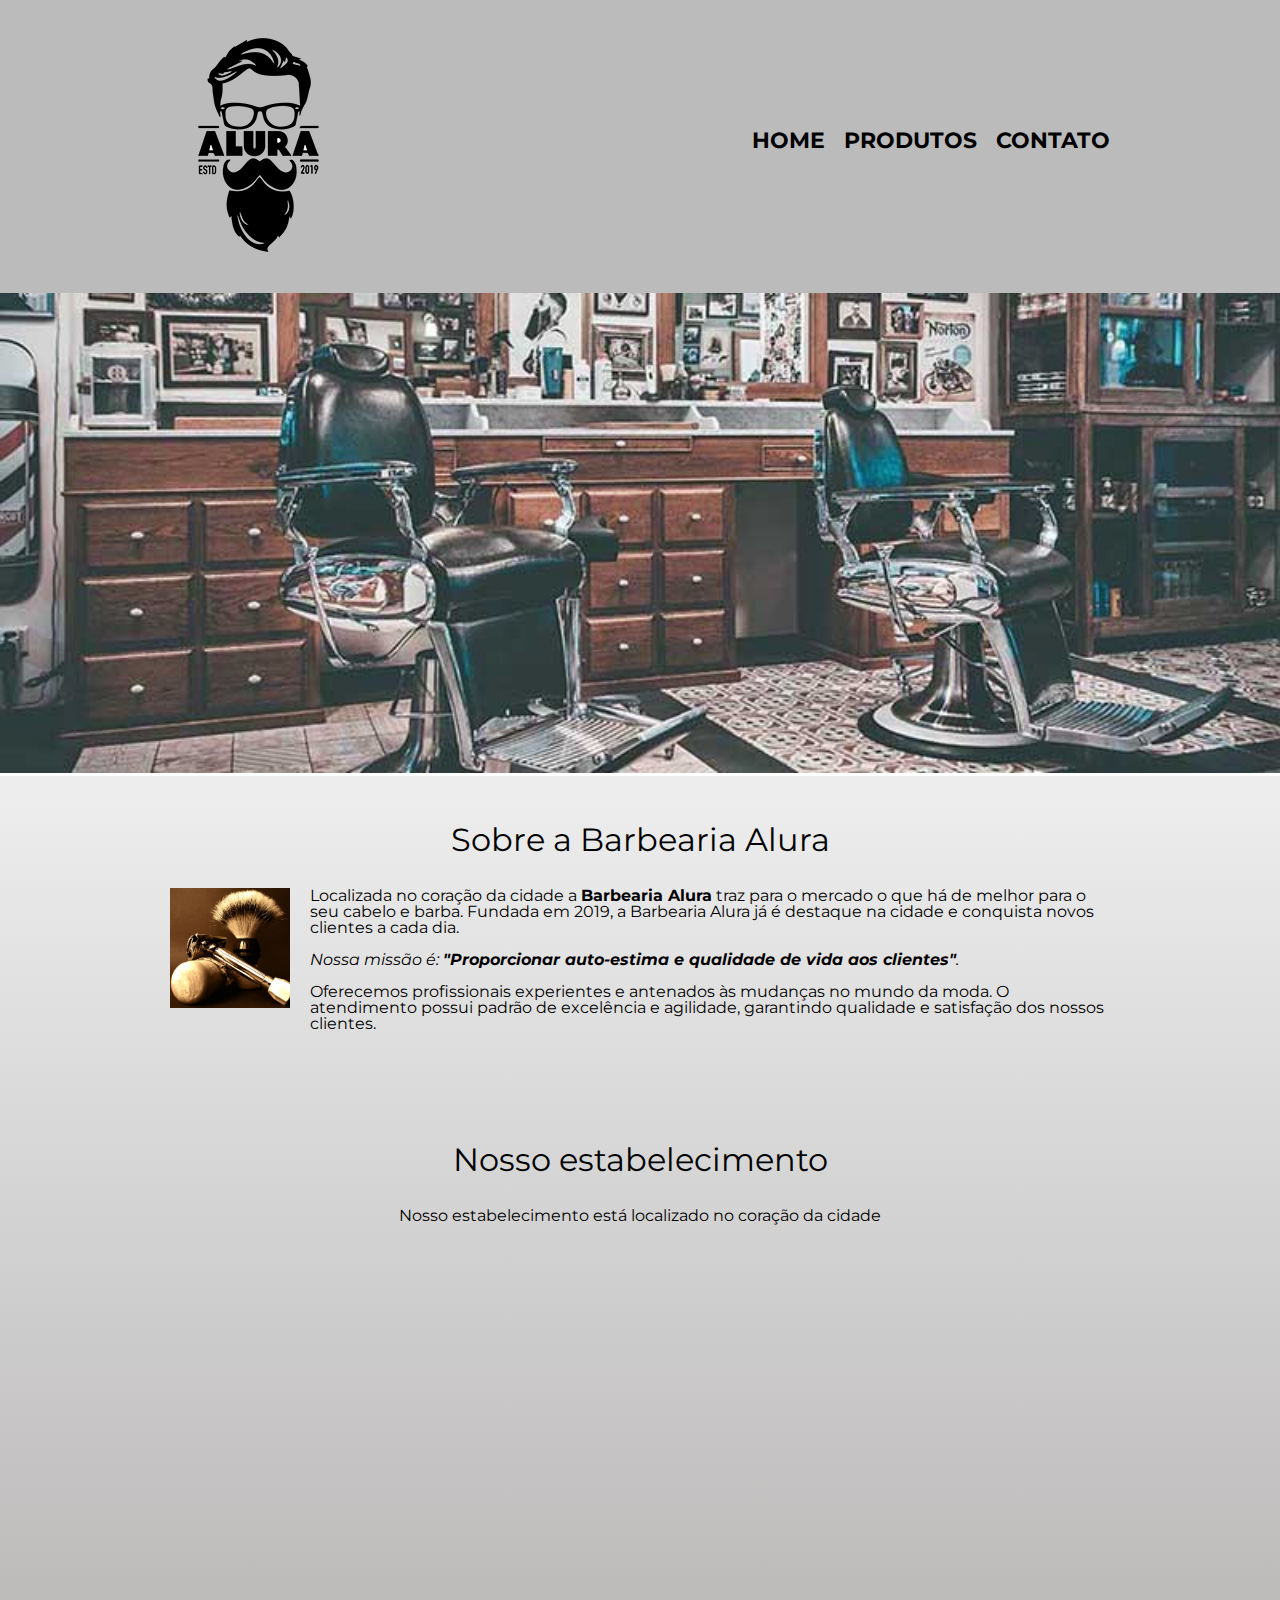
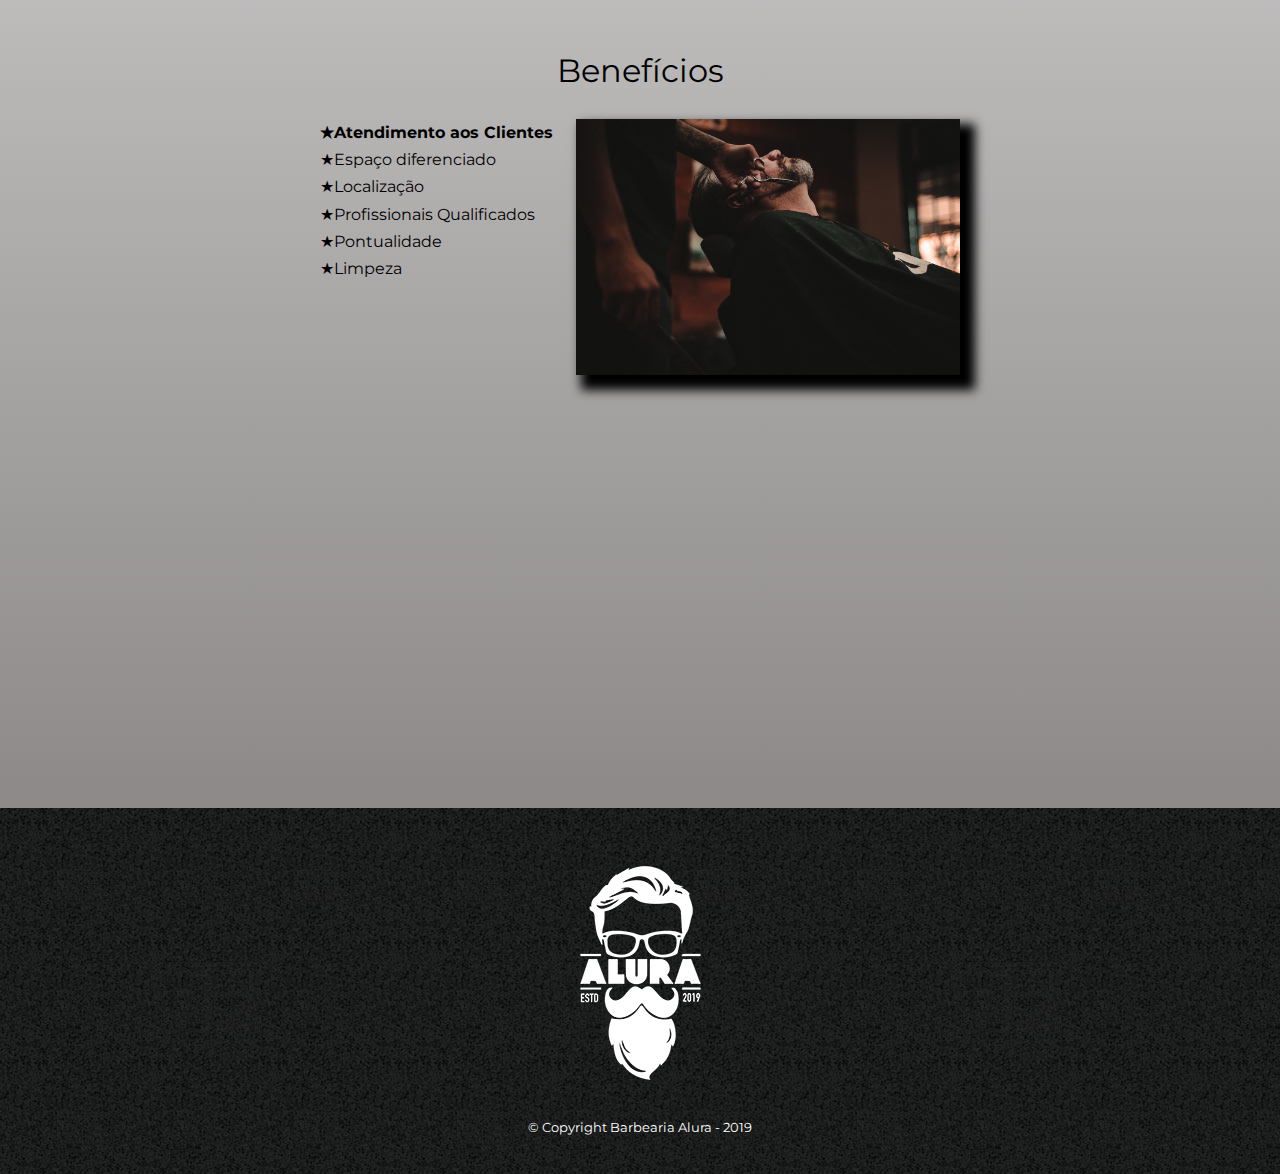
<file: HTML 4/index.html>
<!DOCTYPE html>
<html lang="pt-br">
	<head>
		<meta charset="UTF-8">
		<meta name="viewport" content="width=device-width">
		<title>Barbearia Alura</title>
		<link rel="stylesheet" href="reset.css">
		<link rel="stylesheet" href="style.css">
		<link rel="preconnect" href="https://fonts.googleapis.com">
		<link rel="preconnect" href="https://fonts.gstatic.com" crossorigin>
		<link href="https://fonts.googleapis.com/css2?family=Montserrat:wght@200&display=swap" rel="stylesheet">
	</head>

	<body>
		<header> 
			<div class="caixa">
				<h1><img src="logo.png" alt="Logo da Barbearia Alura"></h1>

				<nav>
					<ul>
						<li><a href="index.html">Home</a></li>
						<li><a href="produtos.html">Produtos</a></li>
						<li><a href="contato.html">Contato</a></li>
					</ul>
				</nav>
			</div>
		</header>

		<img class="banner" src="banner.jpg">

		<main class="degrade">
			<section class="principal">
				<h2 class="titulo-principal">Sobre a Barbearia Alura</h2>
				
				<img src="utensilios.jpg" class="utensilios" alt="Utensilios de Barbearia">
				<p>Localizada no coração da cidade a <strong>Barbearia Alura</strong> traz para o mercado o que há de melhor para o seu cabelo e barba. Fundada em 2019, a Barbearia Alura já é destaque na cidade e conquista novos clientes a cada dia.</p>

				<p id="missao"><em>Nossa missão é: <strong>"Proporcionar auto-estima e qualidade de vida aos clientes"</strong>.</em></p>

				<p>Oferecemos profissionais experientes e antenados às mudanças no mundo da moda. O atendimento possui padrão de excelência e agilidade, garantindo qualidade e satisfação dos nossos clientes.</p>
			</section>

			<section class="mapa">
				<h3 class="titulo-principal">Nosso estabelecimento</h3>
				<p>Nosso estabelecimento está localizado no coração da cidade</p>
	
				<div class="mapa-coteudo"><iframe src="https://www.google.com/maps/embed?pb=!1m18!1m12!1m3!1d14741.643615663563!2d-41.95651289218753!3d-22.526275299999995!2m3!1f0!2f0!3f0!3m2!1i1024!2i768!4f13.1!3m3!1m2!1s0x97b4a0a08fba81%3A0x9eb03a58fd16b163!2sURBANOS%20barbearia!5e0!3m2!1sen!2sbr!4v1655990202969!5m2!1sen!2sbr" width="100%" height="300" style="border:0;" allowfullscreen="" loading="lazy" referrerpolicy="no-referrer-when-downgrade"></iframe></div>
			</section>

			<section class="beneficios">
					<h3 class="titulo-principal">Benefícios</h3>

					<div class="conteudo-beneficios">
					<ul class="lista-beneficios">
							<li class="itens">Atendimento aos Clientes</li>
							<li class="itens">Espaço diferenciado</li>
							<li class="itens">Localização</li>
							<li class="itens">Profissionais Qualificados</li>
							<li class="itens">Pontualidade</li>
							<li class="itens">Limpeza</li>
						</ul><img src="beneficios.jpg" class="imagem-beneficios">
					</div>

					<div class="video">
						<iframe width="100%" height="315" src="https://www.youtube.com/embed/wcVVXUV0YUY" frameborder="0" allow="accelerometer; autoplay; encrypted-media; gyroscope; picture-in-picture" allowfullscreen></iframe>
					</div>
			</section>
		</main>



		<footer>
			<img src="logo-branco.png" alt="Logo da Barbearia Alura">
			<p class="copyright">&copy; Copyright Barbearia Alura - 2019</p>
		</footer>

	</body>
</html>
</file>
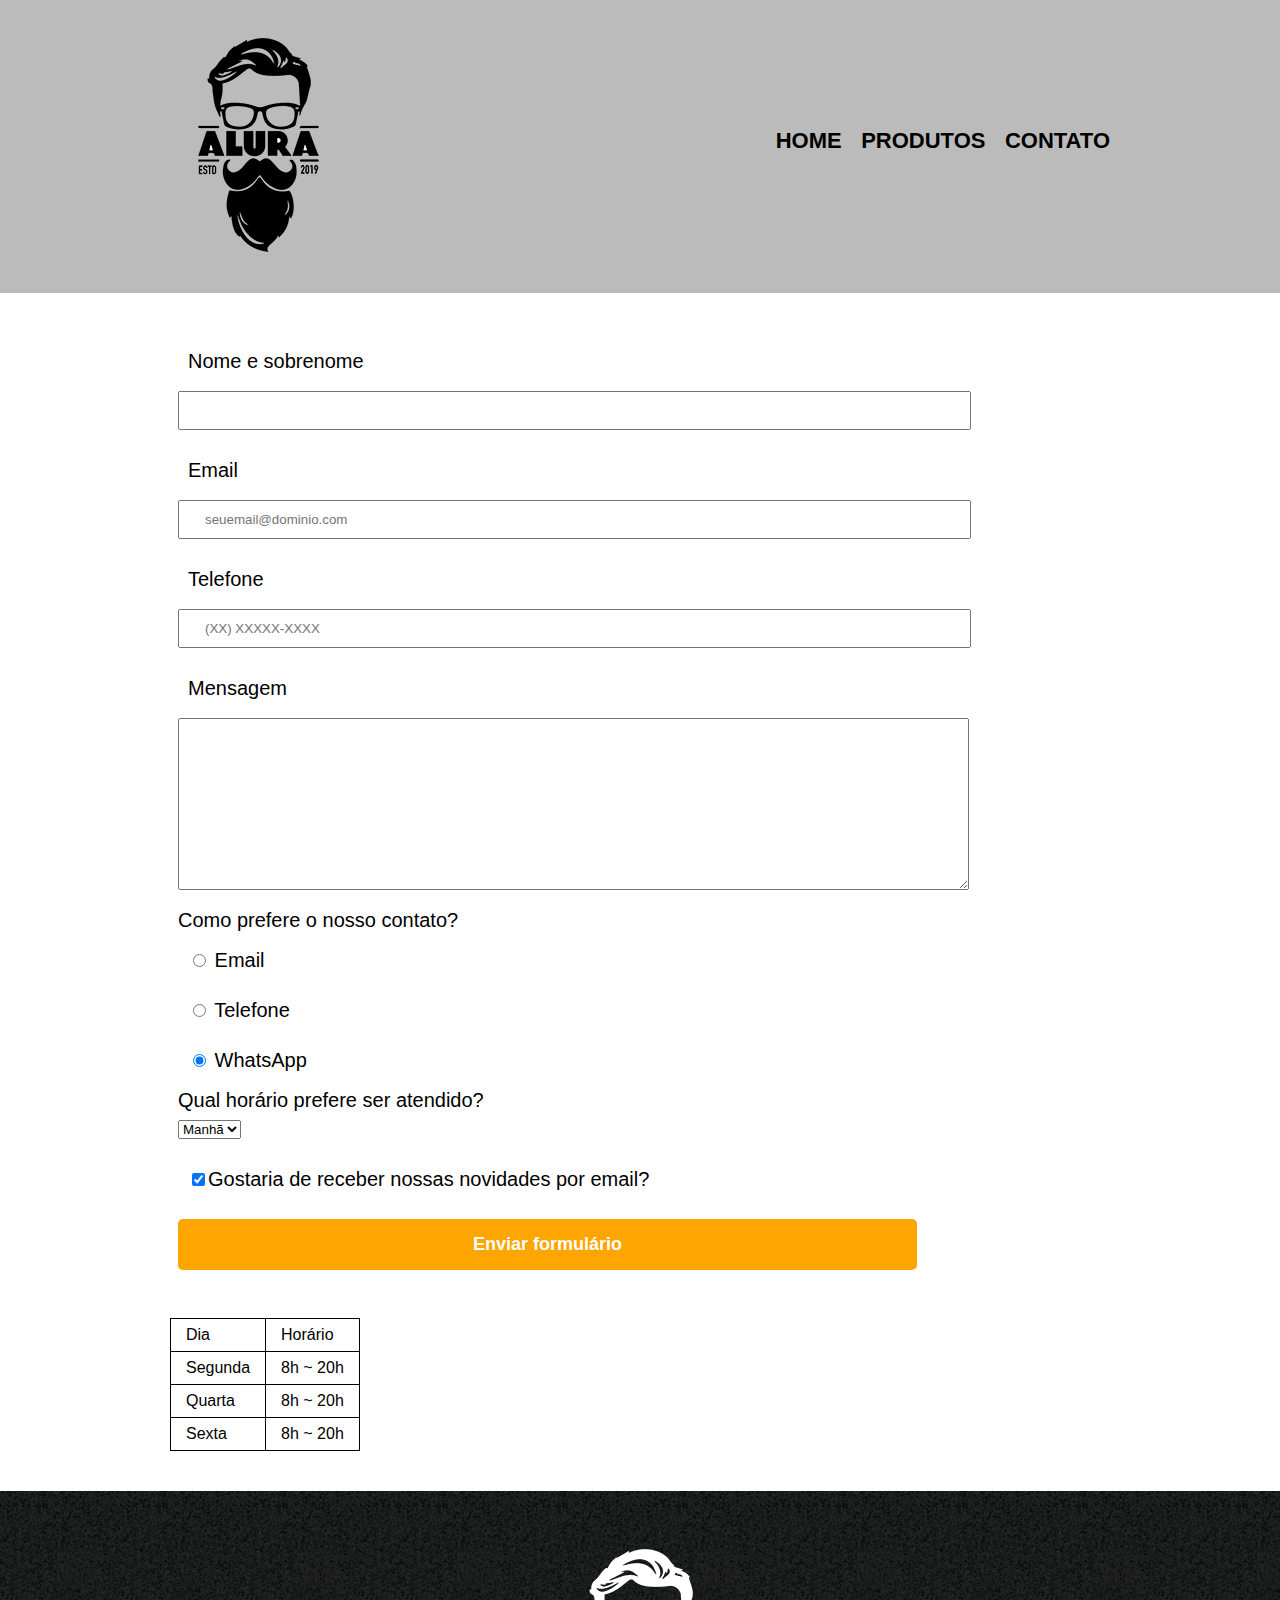
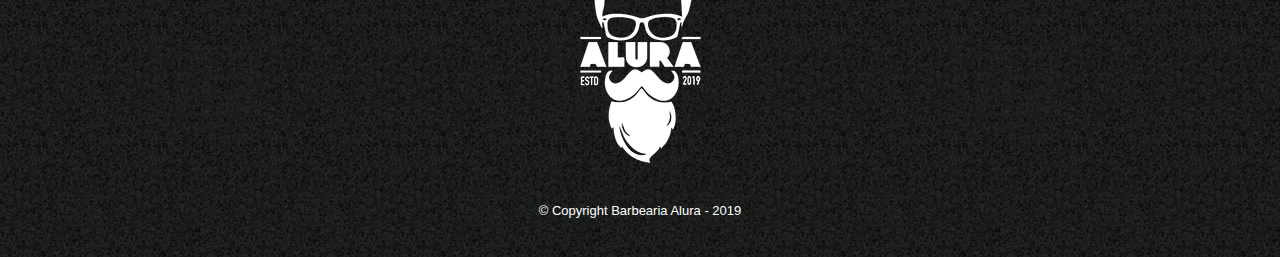
<file: HTML 4/contato.html>
<!DOCTYPE html>
<html>
	<head>
		<meta charset="UTF-8">
		<title>Contato - Barbearia Alura</title>

		<link rel="stylesheet" href="reset.css">
		<link rel="stylesheet" href="style.css">
	</head>
	<body>
		<header>
			<div class="caixa">
				<h1><img src="logo.png" alt="Logo da Barbearia Alura"></h1>

				<nav>
					<ul>
						<li><a href="index.html">Home</a></li>
						<li><a href="produtos.html">Produtos</a></li>
						<li><a href="contato.html">Contato</a></li>
					</ul>
				</nav>
			</div>
		</header>

		<main class="main">
			<form>
				<label for="nomesobrenome">Nome e sobrenome</label>
				<input type="text" id="nomesobrenome" class="input-padrao" required>

				<label for="email">Email</label>
				<input type="email" id="email" class="input-padrao" required placeholder="seuemail@dominio.com">

				<label for="telefone">Telefone</label>
				<input type="tel" id="telefone" class="input-padrao" required placeholder="(XX) XXXXX-XXXX">

				<label for="mensagem">Mensagem</label>
				<textarea cols="70" rows="10" id="mensagem" class="input-padrao" required></textarea>

				<fieldset>
					<legend>Como prefere o nosso contato?</legend>
					<label for="radio-email"><input type="radio" name="contato" value="email" id="radio-email"> Email</label>
					
					<label for="radio-telefone"><input type="radio" name="contato" value="telefone" id="radio-telefone"> Telefone</label>
					
					<label for="radio-whatsapp"><input type="radio" name="contato" value="whatsapp" id="radio-whatsapp" checked> WhatsApp</label>
				</fieldset>

				<fieldset>
					<legend>Qual horário prefere ser atendido?</legend>
					<select>
						<option>Manhã</option>
						<option>Tarde</option>
						<option>Noite</option>
					</select>
				</fieldset>

				<label class="checkbox"><input type="checkbox" checked>Gostaria de receber nossas novidades por email?</label>

				<input type="submit" value="Enviar formulário" class="enviar">
			</form>

			<table>
				<tr>
					<td>Dia</td>
					<td>Horário</td>
				</tr>
				<tr>
					<td>Segunda</td>
					<td>8h ~ 20h</td>
				</tr>
				<tr>
					<td>Quarta</td>
					<td>8h ~ 20h</td>
				</tr>
				<tr>
					<td>Sexta</td>
					<td>8h ~ 20h</td>
				</tr>
			</table>
		</main>

		<footer>
			<img src="logo-branco.png" alt="Logo da Barbearia Alura">
			<p class="copyright">&copy; Copyright Barbearia Alura - 2019</p>
		</footer>
	</body>
</html>
</file>
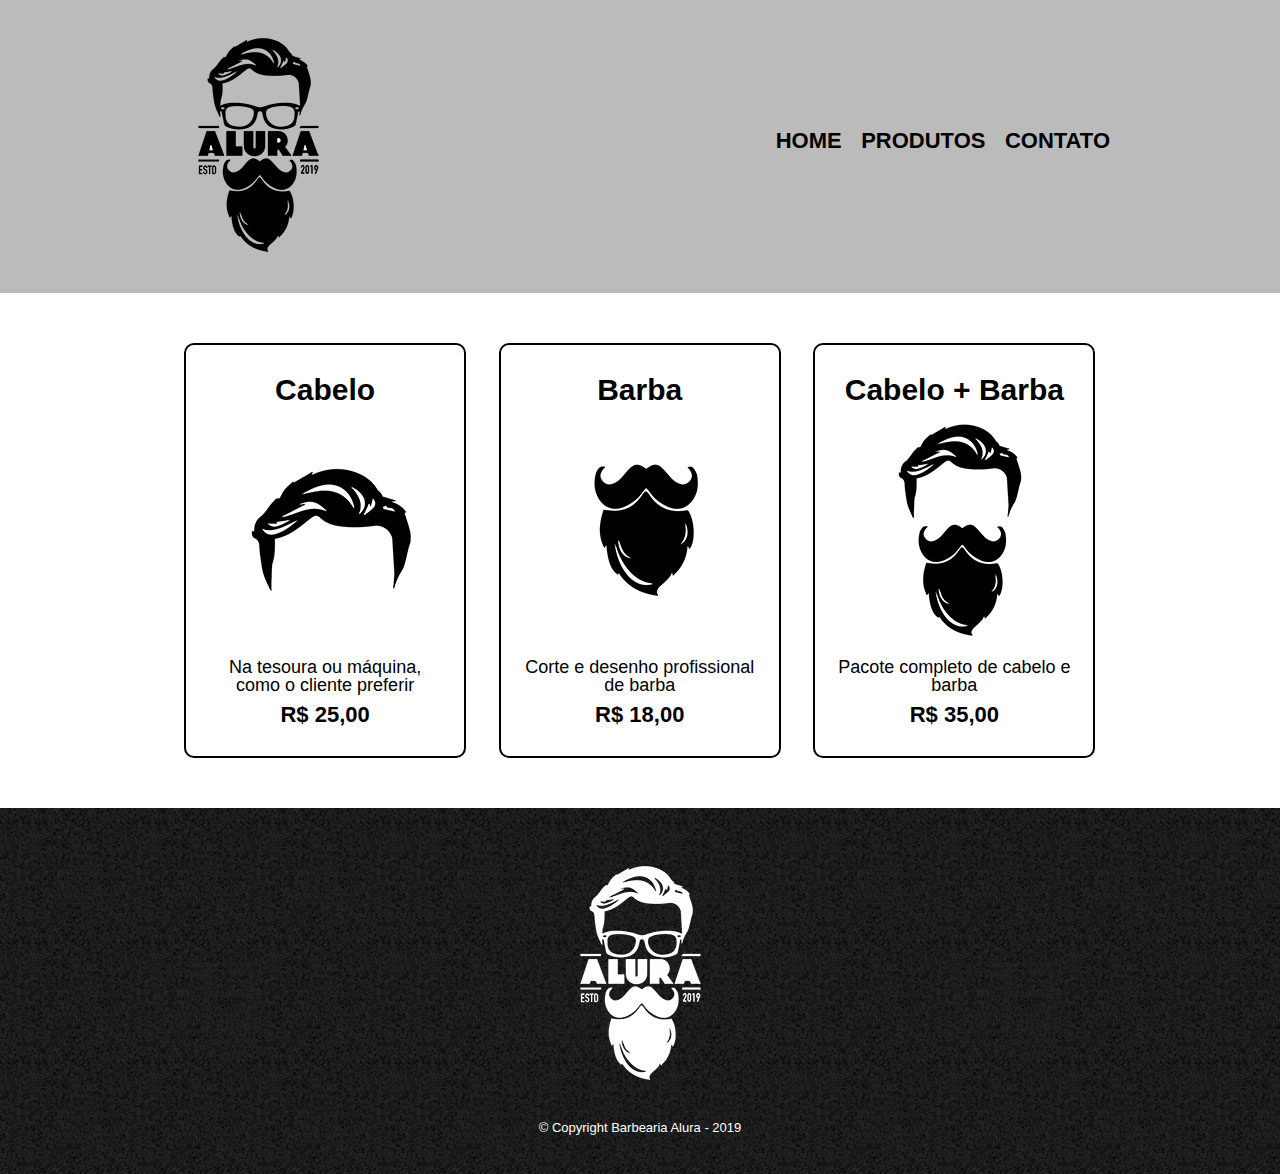
<file: HTML 4/produtos.html>
<!DOCTYPE html>
<html>
	<head>
		<meta charset="UTF-8">
		<title>Produtos - Barbearia Alura</title>

		<link rel="stylesheet" href="reset.css">
		<link rel="stylesheet" href="style.css">
	</head>
	<body>
		<header>
			<div class="caixa">
				<h1><img src="logo.png"></h1>

				<nav>
					<ul>
						<li><a href="index.html">Home</a></li>
						<li><a href="produtos.html">Produtos</a></li>
						<li><a href="contato.html">Contato</a></li>
					</ul>
				</nav>
			</div>
		</header>

		<main>
			<ul class="produtos">
				<li>
					<h2>Cabelo</h2>
					<img src="cabelo.jpg">
					<p class="produto-descricao">Na tesoura ou máquina, como o cliente preferir</p>
					<p class="produto-preco">R$ 25,00</p>
				</li>
				<li>
					<h2>Barba</h2>
					<img src="barba.jpg">
					<p class="produto-descricao">Corte e desenho profissional de barba</p>
					<p class="produto-preco">R$ 18,00</p>
				</li>
				<li>
					<h2>Cabelo + Barba</h2>
					<img src="cabelo+barba.jpg">
					<p class="produto-descricao">Pacote completo de cabelo e barba</p>
					<p class="produto-preco">R$ 35,00</p>
				</li>
			</ul>
		</main>

		<footer>
			<img src="logo-branco.png">
			<p class="copyright">&copy; Copyright Barbearia Alura - 2019</p>
		</footer>
	</body>
</html>
</file>
<file: HTML 4/style.css>
body{
	font-family: 'Montserrat', sans-serif;
}

header {
	background: #BBBBBB;
	padding: 20px 0;
}

.caixa {
	position: relative;
	width: 940px;
	margin: 0 auto;
}

nav {
	position: absolute;
	top: 110px;
	right: 0;
}

nav li {
	display: inline;
	margin: 0 0 0 15px;
}

nav a {
	text-transform: uppercase;
	color: #000000;
	font-weight: bold;
	font-size: 22px;
	text-decoration: none;
}

nav a:hover {
	color: #C78C19;
	text-decoration: underline;
}

.produtos {
	width: 940px;
	margin: 0 auto;
	padding: 50px 0;
}

.produtos li {
	display: inline-block;
	text-align: center;
	width: 30%;
	vertical-align: top;
	margin: 0 1.5%;
	padding: 30px 20px;
	box-sizing: border-box;
	border: 2px solid #000000;
	border-radius: 10px;
}

.produtos li:hover {
	border-color: #C78C19;
}

.produtos li:active {
	border-color: #088C19;	
}

.produtos li:hover h2 {
	font-size: 34px;
}

.produtos h2 {
	font-size: 30px;
	font-weight: bold;
}

.produto-descricao {
	font-size: 18px;
}

.produto-preco {
	font-size: 22px;
	font-weight: bold;
	margin-top: 10px;
}

footer {
	text-align: center;
	background: url("bg.jpg");
	padding: 40px 0;
}

.copyright {
	color: #FFFFFF;
	font-size: 13px;
	margin: 20px 0 0;
}

.main {
	width: 940px;
	margin: 0 auto;
}

form {
	margin: 40px 0;
}

form label, form legend {
	display:block;
	font-size: 20px;
	margin: 0 0 10px;
}

.input-padrao {
	display: block;
	margin: 0 0 20px;
	padding: 10px 25px;
	width: 50%;
}

.checkbox {
	margin: 20px 0;
}

.enviar {
	width:40%;
	padding: 15px 0;
	background: orange;
	color: white;
	font-weight: bold;
	font-size: 18px;
	border: none;
	border-radius: 5px;
	transition: 1s all;
	cursor: pointer;
}

.enviar:hover {
	background: darkorange;
	transform: scale(1.2);
}

table {
	margin: 20px 0 40px;
}

thead {
	background: #555555;
	color: white;
	font-weight: bold;
}

td, th {
	border: 1px solid #000000;
	padding: 8px 15px;
}

/* css da página incial */

.banner {
	width: 100%;
}

.titulo-principal {
	text-align: center;
	font-size: 2em;
	margin: 0 0 1em;
	clear: left;
}

.principal {
	padding: 3em 0;
	width: 940px;
	margin: 0 auto;
}

.principal p {
	margin: 0 0 1em
}

.principal strong {
	font-weight: bold;
}

.principal em {
	font-style: italic;
}

.utensilios {
	width: 120px;
	float: left;
	margin: 0 20px 20px 0;
}

.mapa {
	padding: 3em 0;
}

.degrade{
	background: linear-gradient(#eee, rgb(140,137,136));
}

.mapa-coteudo {
	width: 940px;
	margin: 0 auto;
}

.mapa p {
	margin: 0 0 2em;
	text-align: center;
}

.beneficios {
	padding: 3em 0;
	width: 100%;
	margin: 0 auto;
}

.conteudo-beneficios {
	width: 640px;
	margin: 0 auto;
}

.lista-beneficios {
	width: 40%;
	display: inline-block;
	vertical-align: top;
}

.itens {
	line-height: 1.7;
}

.itens:nth-child(1) {
	font-weight: bold;
}

.itens:before {
	content: "\2605";
}
.imagem-beneficios {
	width: 60%;
	box-shadow: 10px 10px 10px 5px #000000;
}

.video {
	width: 560px;
	margin: 2em auto;
}

@media screen and (max-width: 480px) {
	.caixa, .principal, .conteudo-beneficios, .mapa-coteudo, .video, .produtos, .main {
		width: auto;
	}

	h1 {
		text-align: center;
	}

	nav {
		position: static;
	}

	.lista-beneficios, .imagem-beneficios, .mapa {
		width: 100%;
		margin: 3em 0;
	}
	.produtos li {
		width: 99%;
		margin: 1em 0;
	}
}

.input-padrao, .enviar {
	width: 80%;	
}
form, label {
	padding: 0.5em;
}
.enviar {
	align-items: center;
}
</file>
